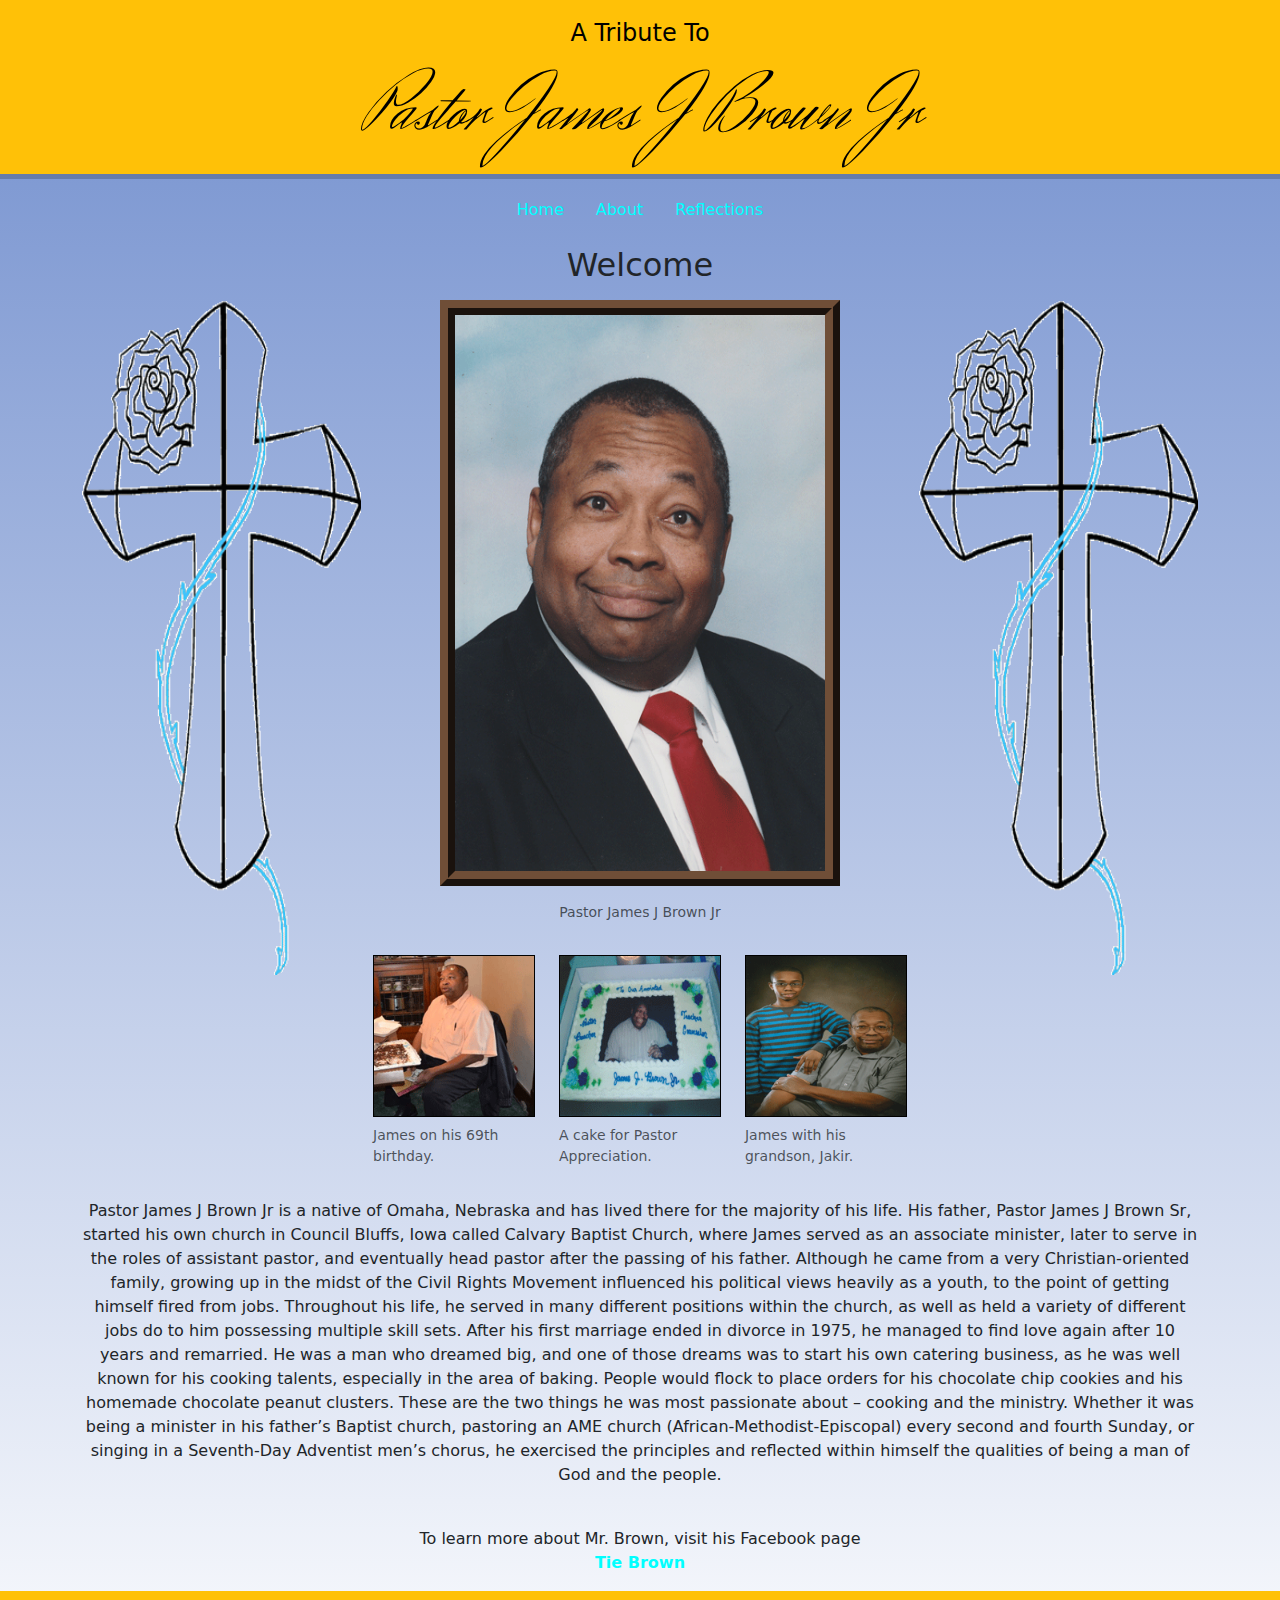
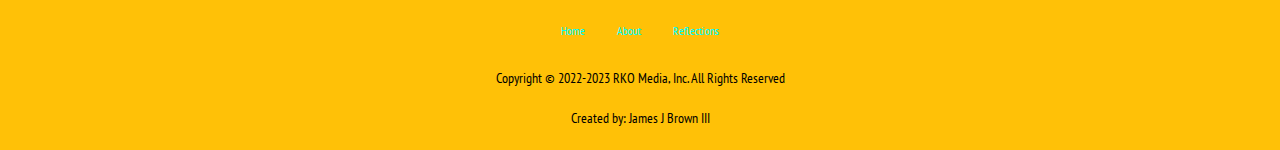
<file: index.html>
<!--James Brown / Module 7.3 Assignment-->
<!DOCTYPE html>
<html lang="en">
  <head>
    <title>Pastor James J Brown Jr - Home Page</title>
    <meta charset="utf-8">
	<meta name="viewport" content="width-device-width, initial-scale=1.0">
    <meta name="description" content="A website to honor the memory of Pastor James J Brown Jr">
    <meta name="keywords" content="web, development, tribute, ministry, cooking, biography, james j brown jr, omaha">
    <meta name="robots" content="nofollow">
    <meta name="pragma" content="no-cache">
    <link href="https://cdn.jsdelivr.net/npm/bootstrap@5.3.1/dist/css/bootstrap.min.css" rel="stylesheet">
    <script src="https://cdn.jsdelivr.net/npm/bootstrap@5.3.1/dist/js/bootstrap.bundle.min.js"></script>
	<!--<link rel="stylesheet" href="biosite.css" media="screen">-->
    <link rel="stylesheet" href="transfonter/stylesheet.css">

    <style>
        .column {
            float: left;
            width: 33.33%;
        }
        body {
	        background: linear-gradient(to bottom, #728FCE 0%,
				#FFFFFF 100%);
        }
        header {
            padding-bottom: 6px;
	        padding-top: 3px;
	        box-shadow: 0 5px 0px 0 rgba(7, 5, 5, 0.2);
        }
        footer {
            font-family:'PT Sans Narrow', Arial, sans-serif;
            padding: 5px;
        }
        a:link {
	        color: #00FFFF;
	        background-color: transparent;
	        text-decoration: none;
        }
        a:visited {
	        color: green;
	        background-color: transparent;
	        text-decoration: none;
        }
        a:hover {
	        color: black;
	        background-color: transparent;
	        text-decoration: underline;
        }
        a:active {
	        color: #EDDA74;
	        background-color: transparent;
	        text-decoration: underline;
        }
        h1 {
            font-family:'Herr Von Muellerhoff', Arial, sans-serif;
        }
    </style>
  </head>
    <body>
        <div id="wrapper">
            <header class="text-bg-warning">
                <h4 class="container mt-3 text-center">A Tribute To</h4>
                <h1 class="container mt-3 text-center display-1">Pastor James J Brown Jr</h1>
            </header>

            <nav class="container mt-3">
                <ul class="nav justify-content-center">
                    <li class="nav-item"><a class="nav-link" href="index.html">Home</a></li>
                    <li class="nav-item"><a class="nav-link" href="about.html">About</a></li>
                    <li class="nav-item"><a href="reflections.html" class="nav-link">Reflections</a></li>
                </ul>
            </nav>

            <h2 class="mt-3 text-center">Welcome</h2>

            <div class="container mt-3">
                <img src="images/clear_cross_250.gif" class="float-start img-fluid" style="width: 25%;" alt="picture of a clear cross with a rose on it">
            </div>
            <div class="container mt-3">
                <img src="images/clear_cross_250.gif" class="float-end img-fluid" style="width: 25%;" alt="picture of a clear cross with a rose on it">
            </div>

            <div class="container mt-3">
                <div class="row">
                    <figure class="figure">
                        <img class="figure-img img-fluid mx-auto d-block" src="images/pastor_brown_400.gif" style="width: 75%; border: 15px ridge #6f4e37;" alt="a portrait of james j brown junior">
                        <figcaption class="figure-caption mt-3 text-center">Pastor James J Brown Jr</figcaption>
                    </figure>
                </div>
            </div>

            <div class="container mt-3">
                <div class="row">
                    <div class="column">
                        <figure class="figure">
                            <img class="figure-img img-fluid" src="images/dad_200.gif" style="border: 1px solid black;" alt="picture of james j brown junior on his sixty ninth birthday">
                            <figcaption class="figure-caption">James on his 69th birthday.</figcaption>
                        </figure>
                    </div>
                    <div class="column">
                        <figure class="figure">
                            <img class="figure-img img-fluid" src="images/Pastor_Cake_200.gif" style="border: 1px solid black;" alt="picture of a cake made for pastor brown">
                            <figcaption class="figure-caption">A cake for Pastor Appreciation.</figcaption>
                        </figure>
                    </div>
                    <div class="column">
                        <figure class="figure">  
                            <img class="figure-img img-fluid" src="images/Grandpa_Grandson_200.gif" style="border: 1px solid black;" alt="picture of james j brown junior and his grandson">
                            <figcaption class="figure-caption">James with his grandson, Jakir.</figcaption>
                        </figure>
                    </div>
                </div>
            </div>
            
            <div class="container mt-3">
                <p class="mt-3 text-center">
                    Pastor James J Brown Jr is a native of Omaha, Nebraska and has lived there for the majority of his life. His father, 
                    Pastor James J Brown Sr, started his own church in Council Bluffs, Iowa called Calvary Baptist Church, where James 
                    served as an associate minister, later to serve in the roles of assistant pastor, and eventually head pastor after 
                    the passing of his father. Although he came from a very Christian-oriented family, growing up in the midst of the 
                    Civil Rights Movement influenced his political views heavily as a youth, to the point of getting himself fired from 
                    jobs. Throughout his life, he served in many different positions within the church, as well as held a variety of 
                    different jobs do to him possessing multiple skill sets. After his first marriage ended in divorce in 1975, he 
                    managed to find love again after 10 years and remarried. He was a man who dreamed big, and one of those dreams was
                    to start his own catering business, as he was well known for his cooking talents, especially in the area of baking. 
                    People would flock to place orders for his chocolate chip cookies and his homemade chocolate peanut clusters. 
                    These are the two things he was most passionate about – cooking and the ministry. Whether it was being a minister 
                    in his father’s Baptist church, pastoring an AME church (African-Methodist-Episcopal) every second and fourth 
                    Sunday, or singing in a Seventh-Day Adventist men’s chorus, he exercised the principles and reflected within himself 
                    the qualities of being a man of God and the people.<br><br>
                    <div class="mt-3 text-center">
                        To learn more about Mr. Brown, visit his Facebook page<br>
                        <a href="https://www.facebook.com/tie.brown.54" class="alert-link" target="blank">Tie Brown</a>
                    </div>
                </p>
            </div>
            <footer class="text-bg-warning">
                <nav class="container mt-3">
                    <ul class="nav justify-content-center">
                        <li class="nav-item small"><a class="nav-link" href="index.html"><small>Home</small></a></li>
                        <li class="nav-item small"><a class="nav-link" href="about.html"><small>About</small></a></li>
                        <li class="nav-item small"><a class="nav-link" href="reflections.html"><small>Reflections</small></a></li>
                    </ul>
                </nav>
                <p class="mt-3 text-center"><small>Copyright &copy; 2022-2023 RKO Media, Inc. All Rights Reserved</small></p>
                <p class="mt-3 text-center"><small>Created by: James J Brown III</small></p>
            </footer>
        </div>
    </body>
</html>
</file>
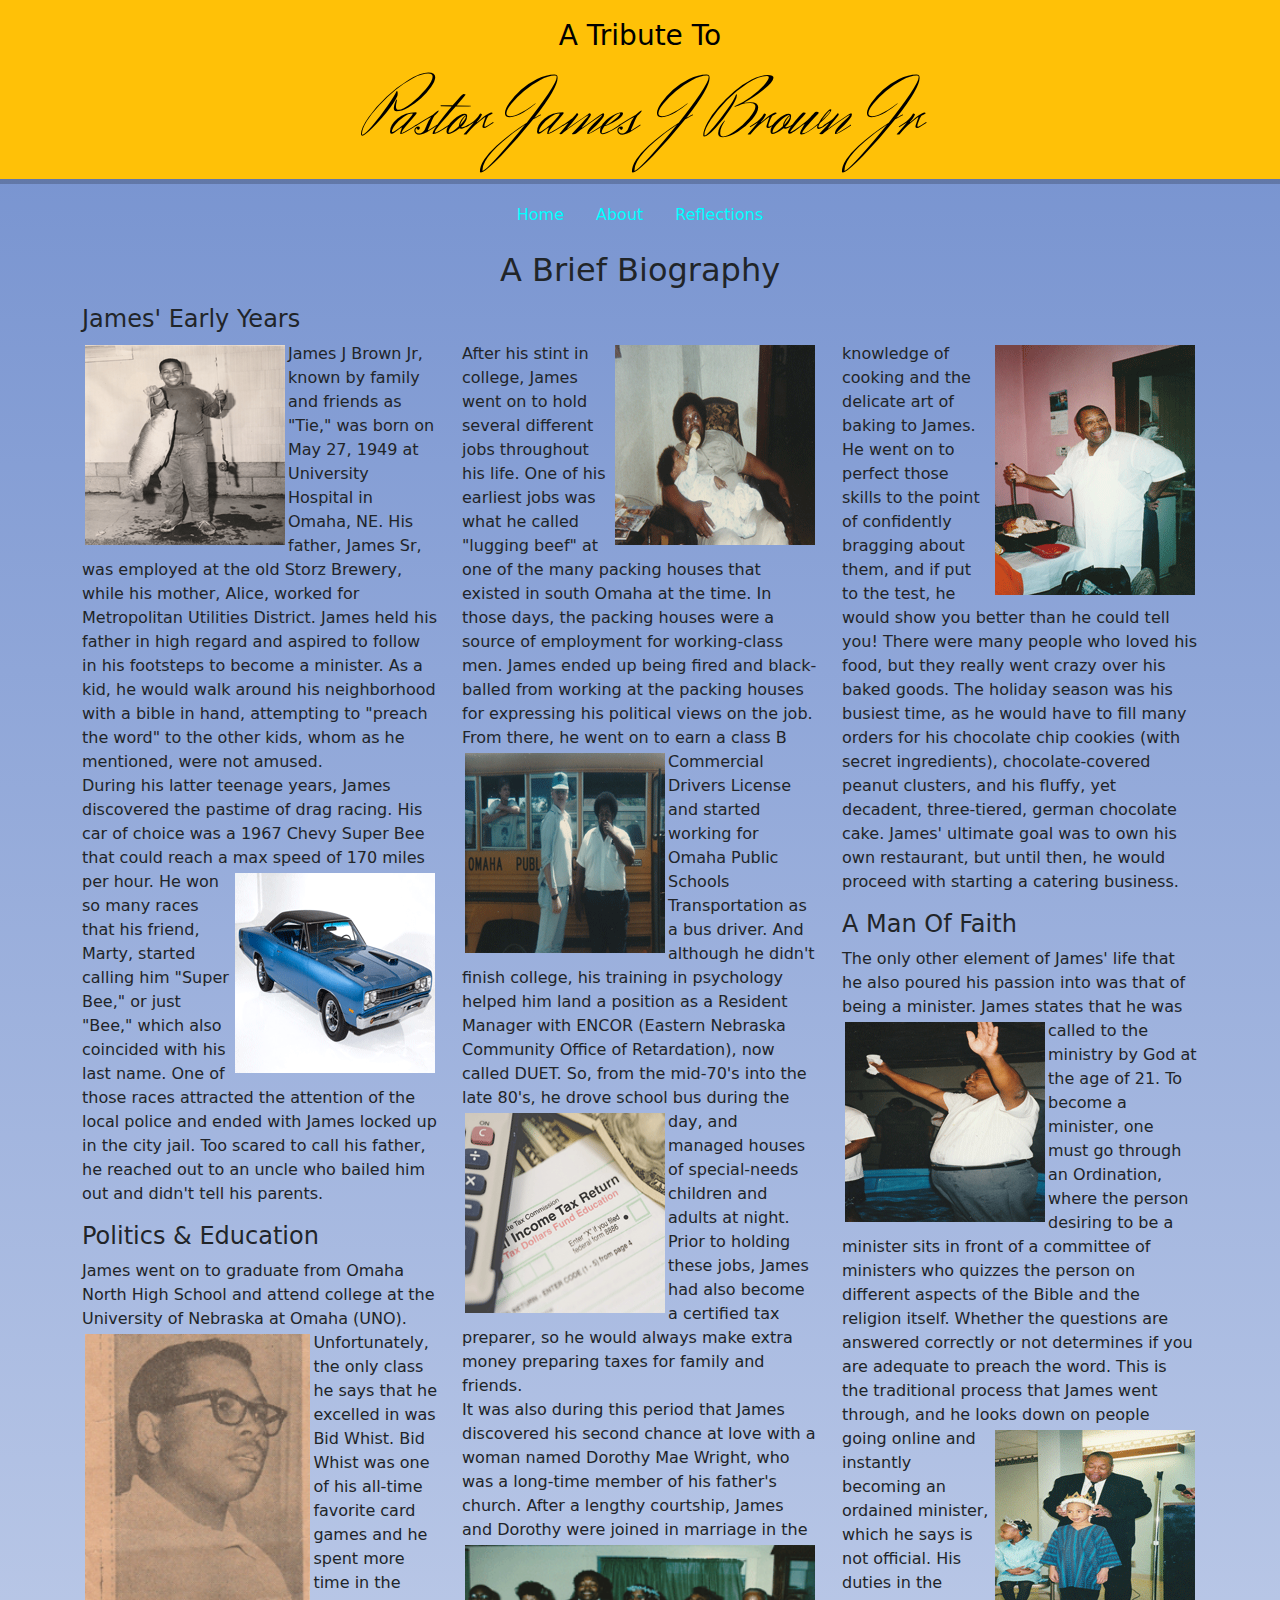
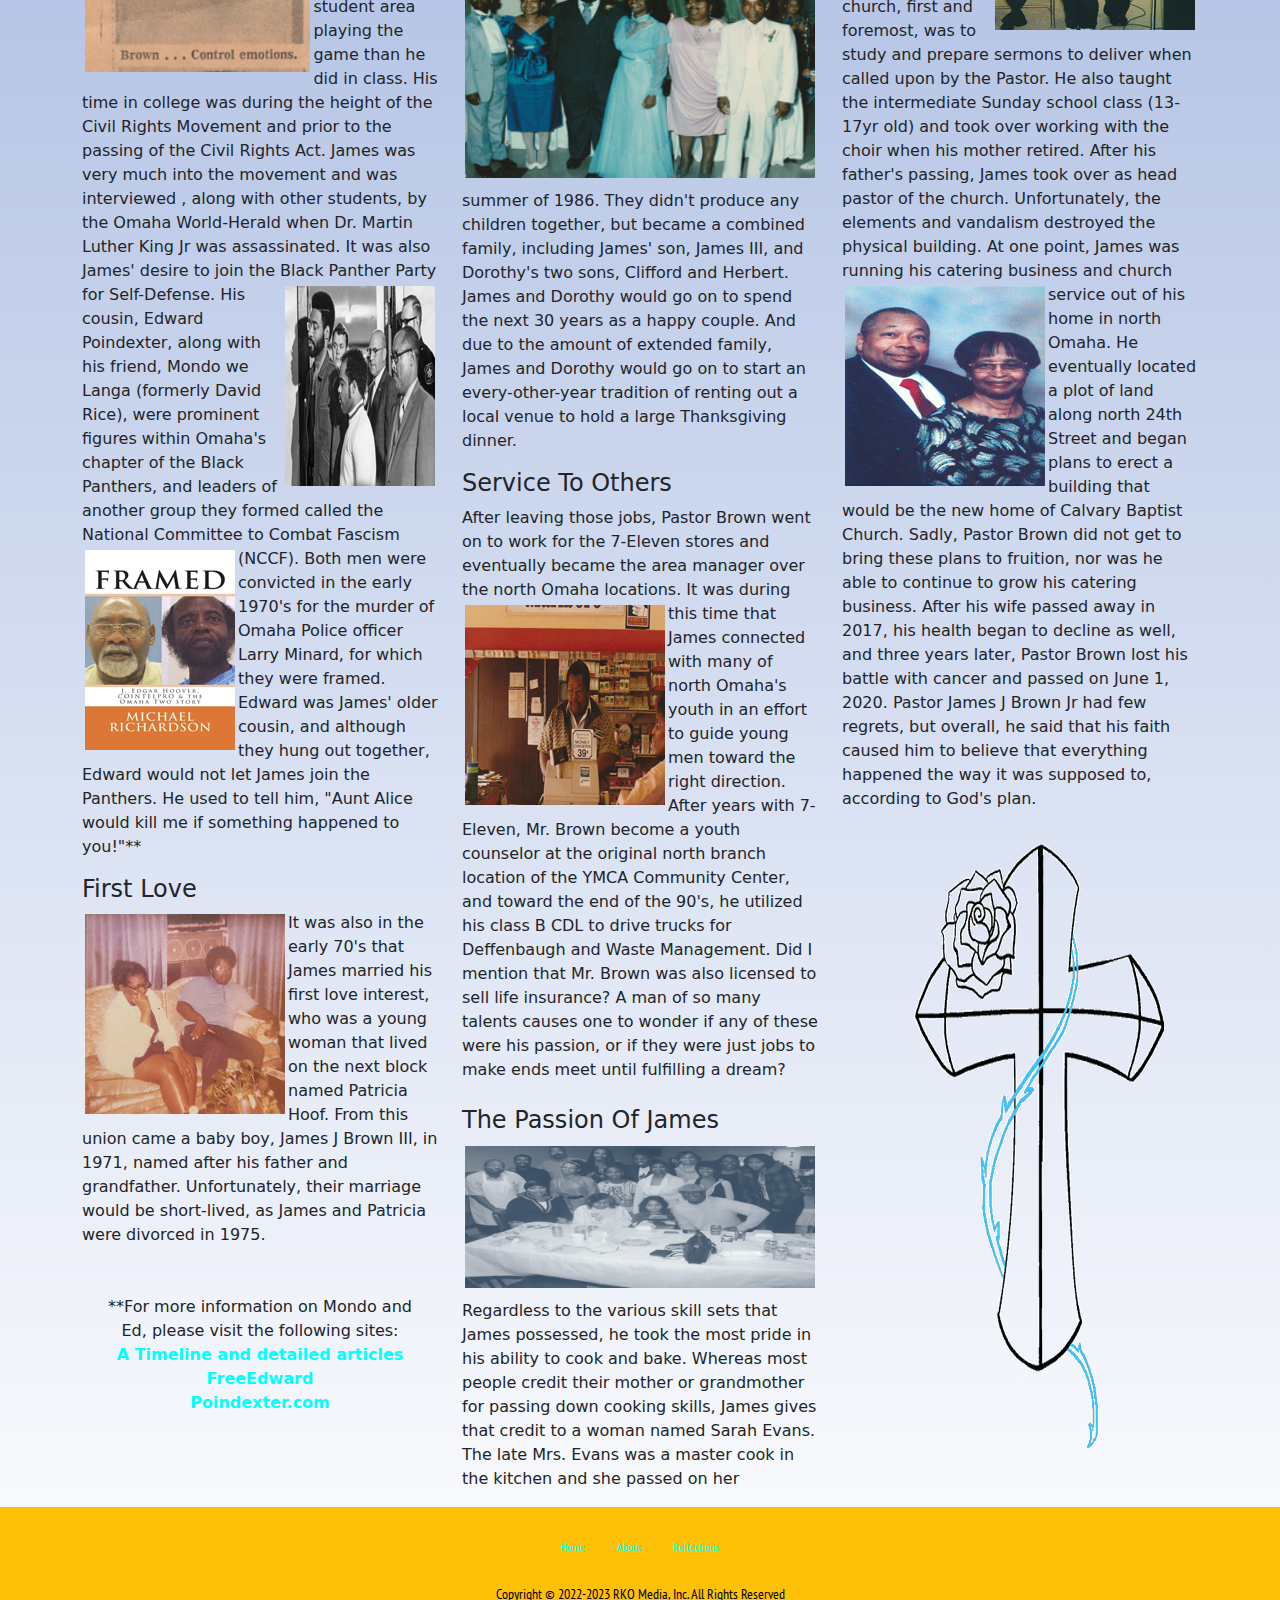
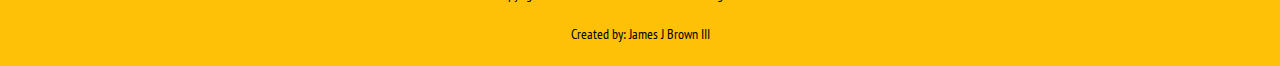
<file: about.html>
<!DOCTYPE html>
<html lang="en">
  <head>
    <title>Pastor James J Brown Jr - About Page</title>
    <meta charset="utf-8">
	<meta name="viewport" content="width-device-width, initial-scale=1.0">
    <meta name="description" content="A website to honor the memory of Pastor James J Brown Jr">
    <meta name="keywords" content="web, development, tribute, ministry, cooking, biography, james j brown jr, omaha">
    <meta name="robots" content="nofollow">
    <meta name="pragma" content="no-cache">
    <link href="https://cdn.jsdelivr.net/npm/bootstrap@5.3.1/dist/css/bootstrap.min.css" rel="stylesheet">
    <script src="https://cdn.jsdelivr.net/npm/bootstrap@5.3.1/dist/js/bootstrap.bundle.min.js"></script>
	<!--<link rel="stylesheet" href="biosite.css" media="screen">-->
    <link rel="stylesheet" href="transfonter/stylesheet.css">

    <style>
        .column {
            float: left;
            width: 33.33%;
        }
        body {
	        background: linear-gradient(to bottom, #728FCE 0%,
				#FFFFFF 100%);
        }
        header {
            padding-bottom: 6px;
	        padding-top: 3px;
	        box-shadow: 0 5px 0px 0 rgba(7, 5, 5, 0.2);
        }
        footer {
            font-family:'PT Sans Narrow', Arial, sans-serif;
            padding: 5px;
        }
        a:link {
	        color: #00FFFF;
	        background-color: transparent;
	        text-decoration: none;
        }
        a:visited {
	        color: green;
	        background-color: transparent;
	        text-decoration: none;
        }
        a:hover {
	        color: black;
	        background-color: transparent;
	        text-decoration: underline;
        }
        a:active {
	        color: #EDDA74;
	        background-color: transparent;
	        text-decoration: underline;
        }
        h1 {
            font-family:'Herr Von Muellerhoff', Arial, sans-serif;
        }
    </style>
  </head>
  <body>
    <div id="wrapper">
        <header class="text-bg-warning">
            <h3 class="container mt-3 text-center">A Tribute To</h3>
            <h1 class="container mt-3 text-center display-1">Pastor James J Brown Jr</h1>
        </header>

        <nav class="container mt-3">
            <ul class="nav justify-content-center">
                <li class="nav-item"><a class="nav-link" href="index.html">Home</a></li>
                <li class="nav-item"><a class="nav-link" href="about.html">About</a></li>
                <li class="nav-item"><a href="reflections.html" class="nav-link">Reflections</a></li>
            </ul>
        </nav>

        <h2 class="mt-3 text-center">A Brief Biography</h2>
        <div class="container mt-3">
            <h4>James' Early Years</h4>
            <div class="row">
                <div class="col-sm-4">
                    <p><img class="figure-img img-fluid" style="float: left; padding: 3px;" src="images/kid_james_200.gif" 
                    style="border: 1px solid black;" alt="picture of James J Brown Jr at 13 years old">
                        James J Brown Jr, known by family and friends as "Tie," was born on May 27, 1949 at University Hospital in Omaha, NE.  His father, James Sr, 
                        was employed at the old Storz Brewery, while his mother, Alice, worked for Metropolitan Utilities
                        District.  James held his father in high regard and aspired to follow in his footsteps to become a 
                        minister. As a kid, he would walk around his neighborhood with a bible in hand, attempting to "preach
                        the word" to the other kids, whom as he mentioned, were not amused.<br>  During his latter teenage years,
                        James discovered the pastime of drag racing.  His car of choice was a 1967 Chevy Super Bee that could 
                        reach a max speed of 170 miles per hour.<img class="figure-img img-fluid" style="float: right; padding: 3px;" src="images/chevy_super_bee_200.gif" alt="picture of 1967 Chevy Super Bee">  
                        He won so many races that his friend, Marty, started calling him "Super Bee," or just "Bee," which 
                        also coincided with his last name.  One of those races attracted the attention of the local police 
                        and ended with James locked up in the city jail.  Too scared to call his father, he reached out to an 
                        uncle who bailed him out and didn't tell his parents.<br>
                        <h4>Politics & Education</h4>
                        James went on to graduate from Omaha North High School and attend college at the University of Nebraska
                        <img id="figure-img img-fluid" src="images/young_jb_200.gif" style="float: left; width: 65%; padding: 3px;" alt="picture of young James in college">
                        at Omaha (UNO).  Unfortunately, the only class he says that he excelled in was Bid Whist.  Bid Whist was 
                        one of his all-time favorite card games and he spent more time in the student area playing the game than 
                        he did in class.  His time in college was during the height of the Civil Rights Movement and prior to the 
                        passing of the Civil Rights Act.  James was very much into the movement and was interviewed , along with 
                        other students, by the Omaha World-Herald when Dr. Martin Luther King Jr was assassinated.  It was also 
                        James' desire to join the Black Panther Party for Self-Defense.  
                        <img class="figure-img img-fluid" src="images/David_Rice_Ed_Poindexter_150.gif" style="float: right; padding: 3px;" alt="picture of Rice and Poindexter in court">
                        His cousin, Edward Poindexter, along with his friend, Mondo we Langa (formerly David Rice), were prominent 
                        figures within Omaha's chapter of the Black Panthers, and leaders of another group they formed called the 
                        National Committee to Combat Fascism (NCCF).  
                        <img class="figure-img img-fluid" src="images/framed_cover_150.gif" style="float: left; padding: 3px;" alt="picture of Framed book cover by michael richardson">
                        Both men were convicted in the early 1970's for the murder of Omaha Police officer Larry Minard, for 
                        which they were framed.  Edward was James' older cousin, and although they hung out together, Edward 
                        would not let James join the Panthers.  He used to tell him, "Aunt Alice would kill me if something 
                        happened to you!"**
                    </p>
                    <h4>First Love</h4>
                    <p><img class="figure-img img-fluid" src="images/mom_dad_200.gif" style="float: left; padding: 3px;" alt="picture of james and first wife patricia">
                        It was also in the early 70's that James married his first love interest, who was a young woman that lived 
                        on the next block named Patricia Hoof.  From this union came a baby boy, James J Brown III, in 1971, named 
                        after his father and grandfather.  Unfortunately, their marriage would be short-lived, as James and Patricia 
                        were divorced in 1975.
                    </p>
                    <p class="container mt-5 text-center">
                        **For more information on Mondo and Ed, please visit the following sites:<br>
                        <a href="https://cdn.knightlab.com/libs/timeline3/latest/embed/index.html?font=Default&height=1000&initial_zoom=2&lang=en&source=1mvEQEeExy5_yqQex1hf9q_Vb7NzGhvQzvur99szsFU4&timenav_height=0&width=100%25" 
                           class="alert-link" target="_blank">
                        A Timeline and detailed articles</a><br>
                        <a href="https://4urban.org/4-pillars/community-engagement" class="alert-link" target="_blank">FreeEdward<br>Poindexter.com</a>
                    </p>
                </div>
                <div class="col-sm-4">
                    <p><img class="figure-img img-fluid" src="images/Grandpa_200.gif" style="float: right; padding: 3px;" alt="picture of James J Brown junior holding a baby">
                        After his stint in college, James went on to hold several different jobs throughout his life.  One of his
                        earliest jobs was what he called "lugging beef" at one of the many packing houses that existed in south
                        Omaha at the time.  In those days, the packing houses were a source of employment for working-class men.  
                        James ended up being fired and black-balled from working at the packing houses for expressing his political 
                        views on the job.<br>  From there, he went on to earn a class
                        <img class="figure-img img-fluid" src="images/Bus-Driving_200.gif" style="float: left; padding: 3px;" alt="picture of James J Brown junior in front of school bus">
                        B Commercial Drivers License and started working for Omaha Public Schools Transportation as a bus driver.  
                        And although he didn't finish college, his training in psychology helped him land a position as a Resident 
                        Manager with ENCOR (Eastern Nebraska Community Office of Retardation), now called DUET.  So, from the mid-70's into the late 80's, he drove school bus during the
                        <img class="figure-img img-fluid" src="images/1040_form_200.gif" style="float: left; padding: 3px;" alt="picture of tax form ten forty"> day, and 
                        managed houses of special-needs children and adults at night.  Prior to holding these jobs, James 
                        had also become a certified tax preparer, so he would always make extra money preparing taxes for family and 
                        friends.<br>
                        It was also during this period that James discovered his second chance at love with a woman named Dorothy Mae
                        Wright, who was a long-time member of his father's church.  After a lengthy courtship, James and Dorothy were
                        <img class="figure-img img-fluid" src="images/wedding_300.gif" style="float: left; width: 100%; padding: 3px;" alt="james and dorothy's wedding">
                        joined in marriage in the summer of 1986.  They didn't produce any children together, but became a combined
                        family, including James' son, James III, and Dorothy's two sons, Clifford and Herbert.  James and Dorothy would
                        go on to spend the next 30 years as a happy couple.  And due to the amount of extended family, James and Dorothy
                        would go on to start an every-other-year tradition of renting out a local venue to hold a large Thanksgiving
                        dinner. 
                        <h4>Service To Others</h4> 
                        After leaving those jobs, Pastor Brown went on to work for the 7-Eleven stores and eventually became
                        the area manager over the north Omaha locations.<img class="figure-img img-fluid" src="images/JB_7Eleven_200.gif" style="float: left; padding: 3px;" alt="picture of James working at 7 eleven">  
                        It was during this time that James connected with many of north Omaha's youth in an effort to guide young 
                        men toward the right direction.  After years with 7-Eleven, Mr. Brown become a youth counselor at the 
                        original north branch location of the YMCA Community Center, and toward the end of the 90's, he utilized 
                        his class B CDL to drive trucks for Deffenbaugh and Waste Management.  Did I mention that Mr. Brown was 
                        also licensed to sell life insurance?  A man of so many talents causes one to wonder if any of these 
                        were his passion, or if they were just jobs to make ends meet until fulfilling a dream?<br><br>
                        <h4>The Passion Of James</h4>
                        <img class="figure-img img-fluid" src="images/chef_dad_430.gif" style="padding: 3px;"  alt="James J Brown junior catering an event"><br>
                        Regardless to the various skill sets that James possessed, he took the most pride in his ability to cook and bake.
                        Whereas most people credit their mother or grandmother for passing down cooking skills, James gives that credit to
                        a woman named Sarah Evans. The late Mrs. Evans was a master cook in the kitchen and she passed on her
                    </p>
                </div>
                <div class="col-sm-4">
                    <p>
                        <img class="figure-img img-fluid" src="images/cook_james_200.gif" style="float: right; padding: 3px;" alt="picture James J Brown junior carving a turkey"> 
                        knowledge of cooking and the delicate art of baking to James.  He went on to perfect those skills to the point of confidently 
                        bragging about them, and if put to the test, he would show you better than he could tell you!  There were many
                        people who loved his food, but they really went crazy over his baked goods.  The holiday season was his busiest time,
                        as he would have to fill many orders for his chocolate chip cookies (with secret ingredients), chocolate-covered 
                        peanut clusters, and his fluffy, yet decadent, three-tiered, german chocolate cake.  James' ultimate goal was to own
                        his own restaurant, but until then, he would proceed with starting a catering business. 
                        <h4>A Man Of Faith</h4> 
                        The only other element of James' life that he also poured his passion into was that of being a minister.  James states
                        <img class="figure-img img-fluid" src="images/baptize_200.gif" style="float: left; padding: 3px;" alt="picture of pastor brown conducting baptism"> 
                        that he was called to the ministry by God at the age of 21.  To become a minister, one must go through an Ordination, 
                        where the person desiring to be a minister sits in front of a committee of ministers who quizzes the person on different 
                        aspects of the Bible and the religion itself.  Whether the questions are answered correctly or not determines if you are 
                        adequate to preach the word. This is the traditional process that James went through, and he looks down on people
                        <img class="figure-img img-fluid" src="images/Rev-Brown_200.gif" style="float: right; padding: 3px;" alt="picture of pastor brown conducting service">
                        going online and instantly becoming an ordained minister, which he says is not official.  His duties in the church, 
                        first and foremost, was to study and prepare sermons to deliver when called upon by the Pastor.  He also taught the 
                        intermediate Sunday school class (13-17yr old) and took over working with the choir when his mother retired.  After
                        his father's passing, James took over as head pastor of the church.  Unfortunately, the elements and vandalism 
                        destroyed the physical building.  At one point, James was running his catering business and church service out of
                        <img class="figure-img img-fluid" src="images/husband_wife_200.gif" style="float: left; padding: 3px;" alt="picture of James and his wife Dorothy">
                        his home in north Omaha.  He eventually located a plot of land along north 24th Street and began plans to erect a 
                        building that would be the new home of Calvary Baptist Church.  Sadly, Pastor Brown did not get to bring these 
                        plans to fruition, nor was he able to continue to grow his catering business.  After his wife passed away in 2017,
                        his health began to decline as well, and three years later, Pastor Brown lost his battle with cancer and passed
                        on June 1, 2020.  Pastor James J Brown Jr had few regrets, but overall, he said that his faith caused him to 
                        believe that everything happened the way it was supposed to, according to God's plan.
                    </p>
                    <figure class="figure">
                        <img class="figure-img img-fluid mt-3 ms-5 ps-4" src="images/clear_cross_250.gif" alt="picture of james' parents">
                    </figure>
                </div>
            </div>
        </div>
        <footer class="text-bg-warning">
            <nav class="container mt-3">
                <ul class="nav justify-content-center">
                    <li class="nav-item small"><a class="nav-link" href="index.html"><small>Home</small></a></li>
                    <li class="nav-item small"><a class="nav-link" href="about.html"><small>About</small></a></li>
                    <li class="nav-item small"><a class="nav-link" href="reflections.html"><small>Reflections</small></a></li>
                </ul>
            </nav>
            <p class="mt-3 text-center"><small>Copyright &copy; 2022-2023 RKO Media, Inc. All Rights Reserved</small></p>
            <p class="mt-3 text-center"><small>Created by: James J Brown III</small></p>
        </footer>
    </div>
  </body>
</html>
</file>
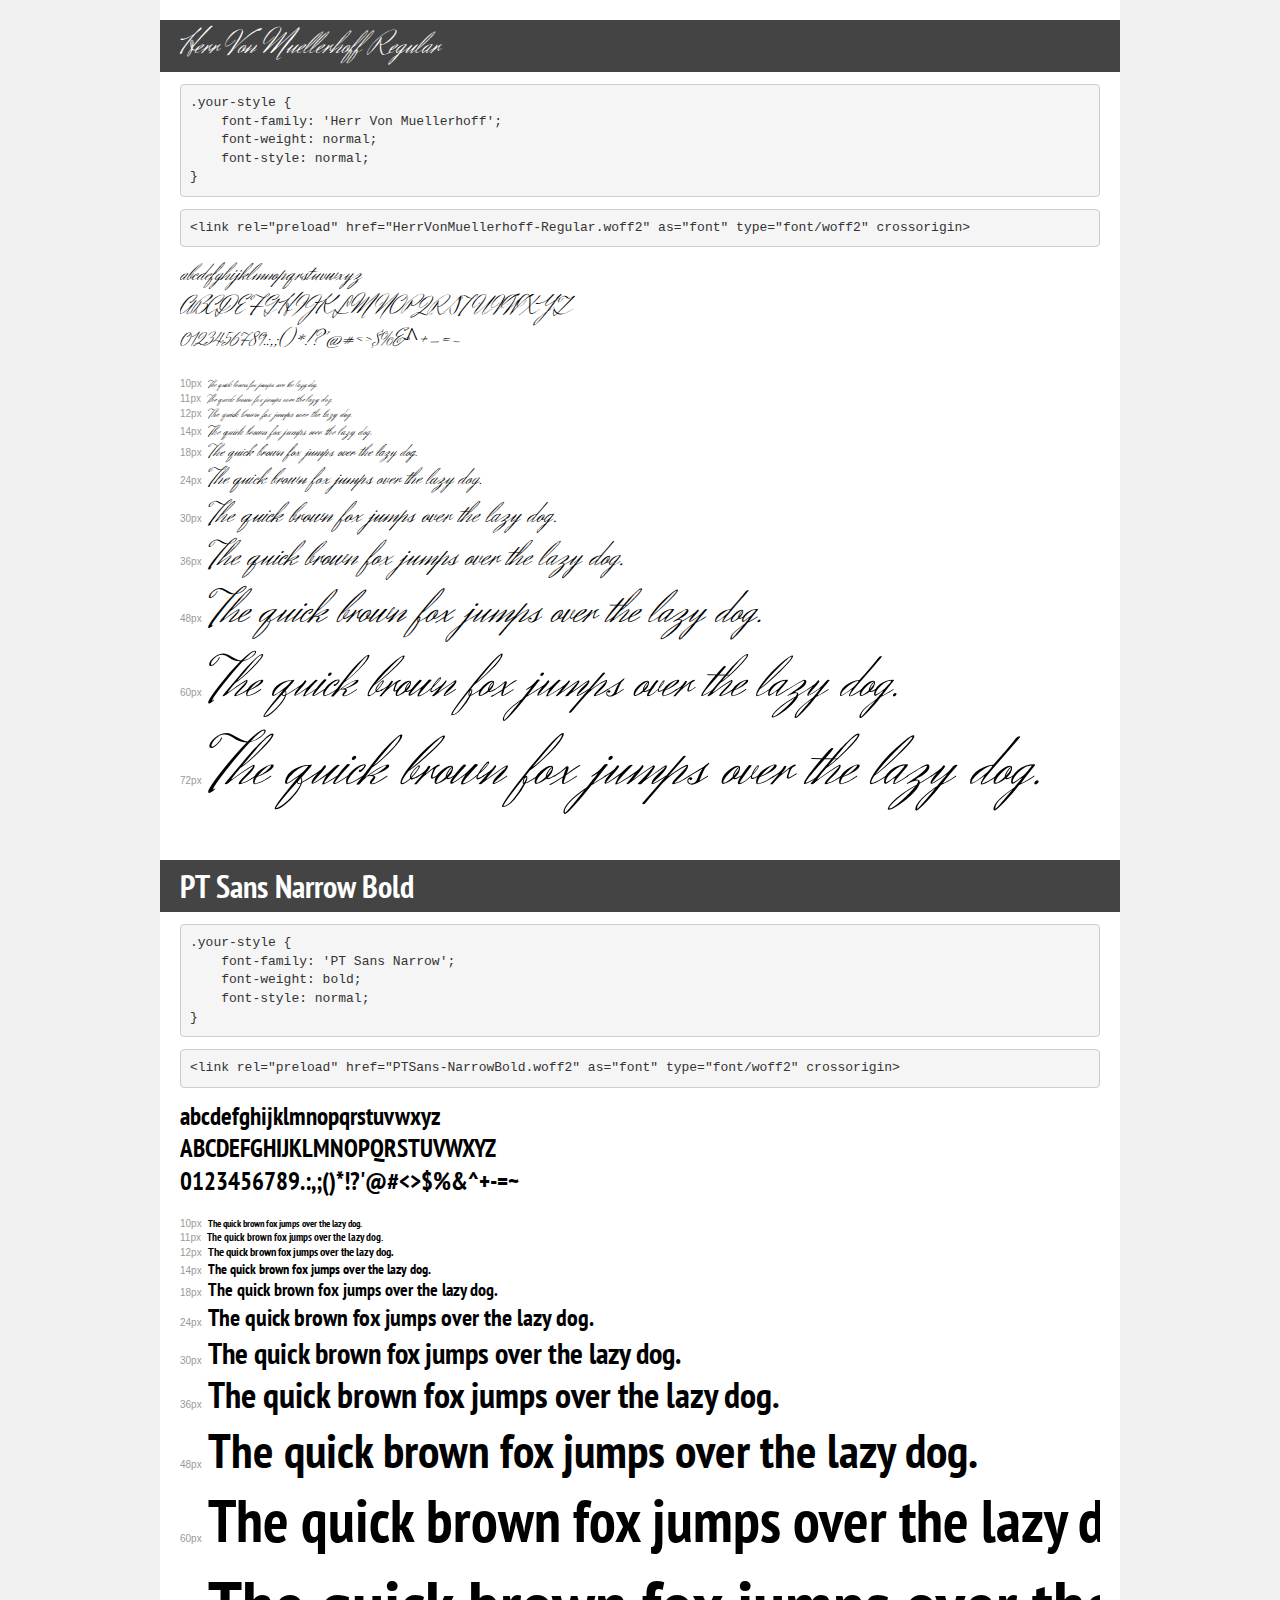
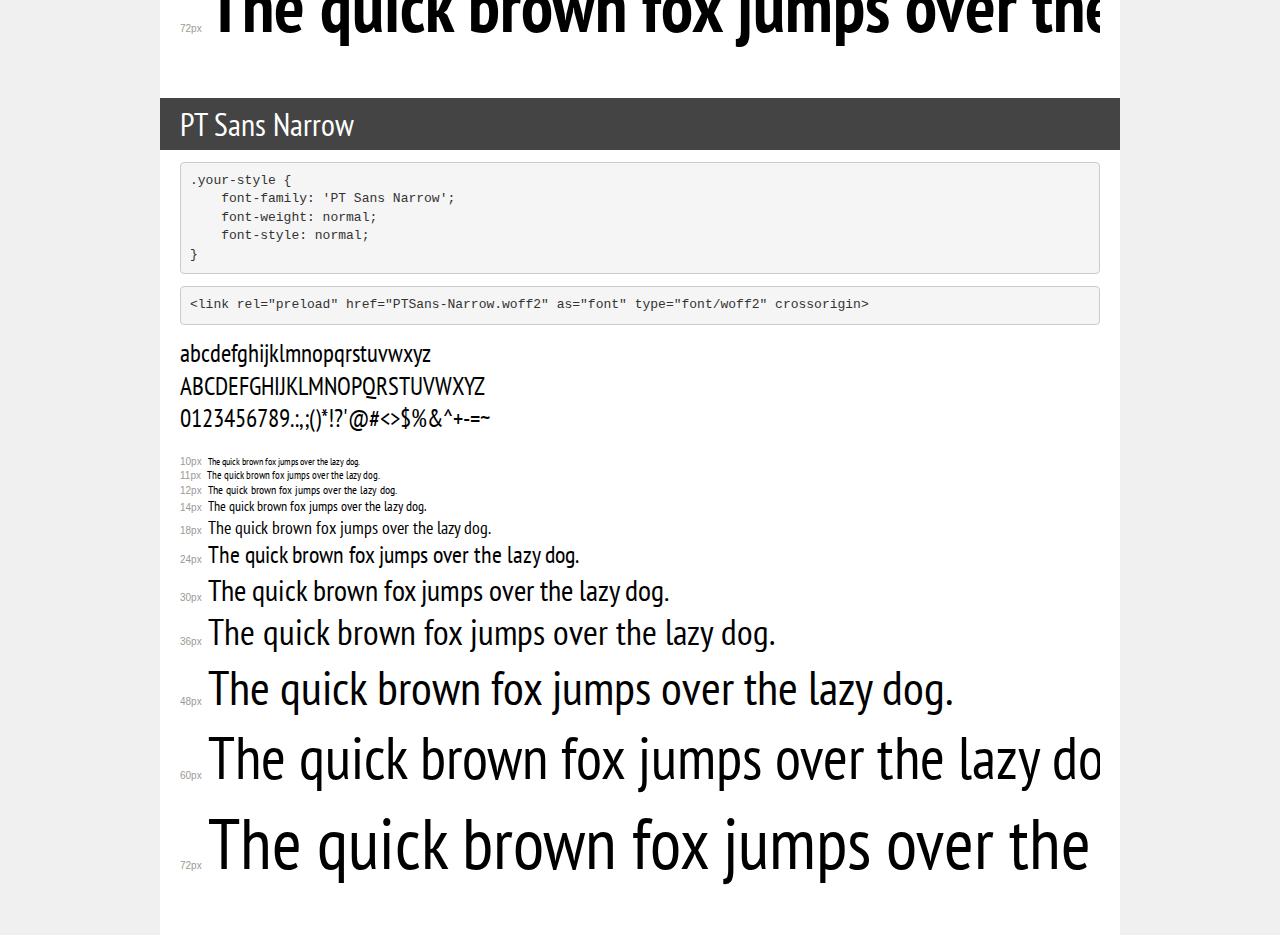
<file: transfonter/demo.html>
<!DOCTYPE html>
<html lang="en">
<head>
    <meta charset="utf-8">
    <meta http-equiv="X-UA-Compatible" content="IE=edge">
    <meta name="viewport" content="width=device-width, initial-scale=1">
    <meta name="robots" content="noindex, noarchive">
    <meta name="format-detection" content="telephone=no">
    <title>Transfonter demo</title>
    <link href="stylesheet.css" rel="stylesheet">
    <style>
        /*
        http://meyerweb.com/eric/tools/css/reset/
        v2.0 | 20110126
        License: none (public domain)
        */
        html, body, div, span, applet, object, iframe,
        h1, h2, h3, h4, h5, h6, p, blockquote, pre,
        a, abbr, acronym, address, big, cite, code,
        del, dfn, em, img, ins, kbd, q, s, samp,
        small, strike, strong, sub, sup, tt, var,
        b, u, i, center,
        dl, dt, dd, ol, ul, li,
        fieldset, form, label, legend,
        table, caption, tbody, tfoot, thead, tr, th, td,
        article, aside, canvas, details, embed,
        figure, figcaption, footer, header, hgroup,
        menu, nav, output, ruby, section, summary,
        time, mark, audio, video {
            margin: 0;
            padding: 0;
            border: 0;
            font-size: 100%;
            font: inherit;
            vertical-align: baseline;
        }
        /* HTML5 display-role reset for older browsers */
        article, aside, details, figcaption, figure,
        footer, header, hgroup, menu, nav, section {
            display: block;
        }
        body {
            line-height: 1;
        }
        ol, ul {
            list-style: none;
        }
        blockquote, q {
            quotes: none;
        }
        blockquote:before, blockquote:after,
        q:before, q:after {
            content: '';
            content: none;
        }
        table {
            border-collapse: collapse;
            border-spacing: 0;
        }
        /* demo styles */
        body {
            background: #f0f0f0;
            color: #000;
        }
        .page {
            background: #fff;
            width: 920px;
            margin: 0 auto;
            padding: 20px 20px 0 20px;
            overflow: hidden;
        }
        .font-container {
            overflow-x: auto;
            overflow-y: hidden;
            margin-bottom: 40px;
            line-height: 1.3;
            white-space: nowrap;
            padding-bottom: 5px;
        }
        h1 {
            position: relative;
            background: #444;
            font-size: 32px;
            color: #fff;
            padding: 10px 20px;
            margin: 0 -20px 12px -20px;
        }
        .letters {
            font-size: 25px;
            margin-bottom: 20px;
        }
        .s10:before {
            content: '10px';
        }
        .s11:before {
            content: '11px';
        }
        .s12:before {
            content: '12px';
        }
        .s14:before {
            content: '14px';
        }
        .s18:before {
            content: '18px';
        }
        .s24:before {
            content: '24px';
        }
        .s30:before {
            content: '30px';
        }
        .s36:before {
            content: '36px';
        }
        .s48:before {
            content: '48px';
        }
        .s60:before {
            content: '60px';
        }
        .s72:before {
            content: '72px';
        }
        .s10:before, .s11:before, .s12:before, .s14:before,
        .s18:before, .s24:before, .s30:before, .s36:before,
        .s48:before, .s60:before, .s72:before {
            font-family: Arial, sans-serif;
            font-size: 10px;
            font-weight: normal;
            font-style: normal;
            color: #999;
            padding-right: 6px;
        }
        pre {
            display: block;
            padding: 9px;
            margin: 0 0 12px;
            font-family: Monaco, Menlo, Consolas, "Courier New", monospace;
            font-size: 13px;
            line-height: 1.428571429;
            color: #333;
            font-weight: normal;
            font-style: normal;
            background-color: #f5f5f5;
            border: 1px solid #ccc;
            overflow-x: auto;
            border-radius: 4px;
        }
        /* responsive */
        @media (max-width: 959px) {
            .page {
                width: auto;
                margin: 0;
            }
        }
    </style>
</head>
<body>
<div class="page">
    <div class="demo">
        <h1 style="font-family: 'Herr Von Muellerhoff'; font-weight: normal; font-style: normal;">Herr Von Muellerhoff Regular</h1>
        <pre title="Usage">.your-style {
    font-family: 'Herr Von Muellerhoff';
    font-weight: normal;
    font-style: normal;
}</pre>
        <pre title="Preload (optional)">
&lt;link rel=&quot;preload&quot; href=&quot;HerrVonMuellerhoff-Regular.woff2&quot; as=&quot;font&quot; type=&quot;font/woff2&quot; crossorigin&gt;</pre>
        <div class="font-container" style="font-family: 'Herr Von Muellerhoff'; font-weight: normal; font-style: normal;">
            <p class="letters">
                abcdefghijklmnopqrstuvwxyz<br>
ABCDEFGHIJKLMNOPQRSTUVWXYZ<br>
                0123456789.:,;()*!?'@#&lt;&gt;$%&^+-=~
            </p>
            <p class="s10" style="font-size: 10px;">The quick brown fox jumps over the lazy dog.</p>
            <p class="s11" style="font-size: 11px;">The quick brown fox jumps over the lazy dog.</p>
            <p class="s12" style="font-size: 12px;">The quick brown fox jumps over the lazy dog.</p>
            <p class="s14" style="font-size: 14px;">The quick brown fox jumps over the lazy dog.</p>
            <p class="s18" style="font-size: 18px;">The quick brown fox jumps over the lazy dog.</p>
            <p class="s24" style="font-size: 24px;">The quick brown fox jumps over the lazy dog.</p>
            <p class="s30" style="font-size: 30px;">The quick brown fox jumps over the lazy dog.</p>
            <p class="s36" style="font-size: 36px;">The quick brown fox jumps over the lazy dog.</p>
            <p class="s48" style="font-size: 48px;">The quick brown fox jumps over the lazy dog.</p>
            <p class="s60" style="font-size: 60px;">The quick brown fox jumps over the lazy dog.</p>
            <p class="s72" style="font-size: 72px;">The quick brown fox jumps over the lazy dog.</p>
        </div>
    </div>

    <div class="demo">
        <h1 style="font-family: 'PT Sans Narrow'; font-weight: bold; font-style: normal;">PT Sans Narrow Bold</h1>
        <pre title="Usage">.your-style {
    font-family: 'PT Sans Narrow';
    font-weight: bold;
    font-style: normal;
}</pre>
        <pre title="Preload (optional)">
&lt;link rel=&quot;preload&quot; href=&quot;PTSans-NarrowBold.woff2&quot; as=&quot;font&quot; type=&quot;font/woff2&quot; crossorigin&gt;</pre>
        <div class="font-container" style="font-family: 'PT Sans Narrow'; font-weight: bold; font-style: normal;">
            <p class="letters">
                abcdefghijklmnopqrstuvwxyz<br>
ABCDEFGHIJKLMNOPQRSTUVWXYZ<br>
                0123456789.:,;()*!?'@#&lt;&gt;$%&^+-=~
            </p>
            <p class="s10" style="font-size: 10px;">The quick brown fox jumps over the lazy dog.</p>
            <p class="s11" style="font-size: 11px;">The quick brown fox jumps over the lazy dog.</p>
            <p class="s12" style="font-size: 12px;">The quick brown fox jumps over the lazy dog.</p>
            <p class="s14" style="font-size: 14px;">The quick brown fox jumps over the lazy dog.</p>
            <p class="s18" style="font-size: 18px;">The quick brown fox jumps over the lazy dog.</p>
            <p class="s24" style="font-size: 24px;">The quick brown fox jumps over the lazy dog.</p>
            <p class="s30" style="font-size: 30px;">The quick brown fox jumps over the lazy dog.</p>
            <p class="s36" style="font-size: 36px;">The quick brown fox jumps over the lazy dog.</p>
            <p class="s48" style="font-size: 48px;">The quick brown fox jumps over the lazy dog.</p>
            <p class="s60" style="font-size: 60px;">The quick brown fox jumps over the lazy dog.</p>
            <p class="s72" style="font-size: 72px;">The quick brown fox jumps over the lazy dog.</p>
        </div>
    </div>

    <div class="demo">
        <h1 style="font-family: 'PT Sans Narrow'; font-weight: normal; font-style: normal;">PT Sans Narrow</h1>
        <pre title="Usage">.your-style {
    font-family: 'PT Sans Narrow';
    font-weight: normal;
    font-style: normal;
}</pre>
        <pre title="Preload (optional)">
&lt;link rel=&quot;preload&quot; href=&quot;PTSans-Narrow.woff2&quot; as=&quot;font&quot; type=&quot;font/woff2&quot; crossorigin&gt;</pre>
        <div class="font-container" style="font-family: 'PT Sans Narrow'; font-weight: normal; font-style: normal;">
            <p class="letters">
                abcdefghijklmnopqrstuvwxyz<br>
ABCDEFGHIJKLMNOPQRSTUVWXYZ<br>
                0123456789.:,;()*!?'@#&lt;&gt;$%&^+-=~
            </p>
            <p class="s10" style="font-size: 10px;">The quick brown fox jumps over the lazy dog.</p>
            <p class="s11" style="font-size: 11px;">The quick brown fox jumps over the lazy dog.</p>
            <p class="s12" style="font-size: 12px;">The quick brown fox jumps over the lazy dog.</p>
            <p class="s14" style="font-size: 14px;">The quick brown fox jumps over the lazy dog.</p>
            <p class="s18" style="font-size: 18px;">The quick brown fox jumps over the lazy dog.</p>
            <p class="s24" style="font-size: 24px;">The quick brown fox jumps over the lazy dog.</p>
            <p class="s30" style="font-size: 30px;">The quick brown fox jumps over the lazy dog.</p>
            <p class="s36" style="font-size: 36px;">The quick brown fox jumps over the lazy dog.</p>
            <p class="s48" style="font-size: 48px;">The quick brown fox jumps over the lazy dog.</p>
            <p class="s60" style="font-size: 60px;">The quick brown fox jumps over the lazy dog.</p>
            <p class="s72" style="font-size: 72px;">The quick brown fox jumps over the lazy dog.</p>
        </div>
    </div>

</div>
</body>
</html>
</file>
<file: biosite.css>
/*for large screens*/
/*default settings body*/
body {
	background: linear-gradient(to bottom, #728FCE 0%,
				#FFFFFF 100%);
	font-family:'PT Sans Narrow', Arial, sans-serif ;
}
/*default div for responsiveness
#wrapper {
    margin-right: 40px;
	margin-left: 40px;
	/*margin: auto;
	height: auto;
	position: relative;
	background-color: #728FCE;
	box-shadow: 5px 5px 5px #666666;
}*/
/*default header*/
header {
	/*line-height: 0.3;
	background-color: #EDDA74;*/
	padding-bottom: 6px;
	padding-top: 3px;
	box-shadow: 0 5px 0px 0 rgba(7, 5, 5, 0.2);
}
/*default heading 1*/
h1 {
	/*width: 480px;
	text-align: center;*/
	font-family:'Herr Von Muellerhoff', Arial, sans-serif;
	/*font-size: 48pt;
	font-weight: 400;
	margin-left: 30%;*/
}
/*default heading 2*/
h2 {
	/*width: 320px;
	text-align: center;*/
	font-family:'PT Sans Narrow', Arial, sans-serif ;
	font-size: 32pt;
	font-weight: bold;
	/*margin-left: 38%;*/
}
/*default heading 3*/
h3 {
	/*width: 110px;
    text-align: center;*/
	font-family:'PT Sans Narrow', Arial, sans-serif ;
	font-weight: bold;
	/*margin-left: 45.5%;*/
}
/*default navigation*/
/*nav {
	margin-left: 41%;
	text-align: center;
	color: #00FFFF;
	width: 240px;
	height: 50px;
}
nav ul { 
	list-style-type: none;
	margin: 2em;
	padding: 0;
}
nav ul li {
	font-family:'PT Sans Narrow', Arial, sans-serif ;
	font-size: 12pt;
	display: inline;
	margin: .5em;
}*/

a:link {
	color: #00FFFF;
	background-color: transparent;
	text-decoration: none;
}
a:visited {
	color: green;
	background-color: transparent;
	text-decoration: none;
}
a:hover {
	color: black;
	background-color: transparent;
	text-decoration: underline;
}
a:active {
	color: #EDDA74;
	background-color: transparent;
	text-decoration: underline;
}

/*specific to index (home) page*/
/*#cross1 {
	float: left;
	margin-left: 20px;
}
#cross2 {
	float: right;
	margin-right: 20px;
}
#portrait {
	margin-left: 34%;
}
#dad_home {
    border: 15px ridge #6f4e37;
}
#smallpics {
    margin-left: 25%;
}
#small_pic1, #small_pic2, #small_pic3 {
    float: left;
    margin: 10px;
}
#dad69 {
	border: 1px solid black;
	box-shadow: 5px 5px 5px #666666;
}
#pastor_cake {
	border: 1px solid black;
	box-shadow: 5px 5px 5px #666666;
}
#dad_jakir {
	border: 1px solid black;
	box-shadow: 5px 5px 5px #666666;
}
#pic_cap2, #pic_cap3, #pic_cap4 {
    font-style: italic;
    text-align: center;
}
#home_intro {
    margin-left: 37px;
    margin-right: 37px;
	margin-top: 23%;
	text-align: center;
	line-height: 1.6;
	border: 1px solid black;
	font-family:'PT Sans Narrow', Arial, sans-serif ;
}
#link {
	text-align: center;
	margin-left: 60%;
	width: 300px;
}
#link a:hover {
	background-color: #EDDA74;
}
/*default footer*/
footer {
	font-family:'PT Sans Narrow', Arial, sans-serif;
	/*font-size: 0.70em;
	text-align: center;
	font-style: italic;
	padding: 5px;
	margin-left: 0;
	background-color: #EDDA74;*/
}
/*footer nav ul li {
	padding: 10px;
	font-size: 0.90em;
}
footer nav ul li a:link {
	color: #00FFFF;
	background-color: transparent;
	text-decoration: none;
}
footer nav ul li a:visited {
	color: green;
	background-color: transparent;
	text-decoration: none;
}
footer nav ul li a:hover {
	color: #EDDA74;
	background-color: green;
	text-decoration: underline;
}

/*About page
#all_columns {
    margin-bottom: 133%;
    margin-left: 1%;
}
#column1, #column2, #column3 {
	width: 420px;
	float: left;
	font-family:'PT Sans Narrow', Arial, sans-serif ;
	line-height: 1.3;
    padding: 2px;
    margin: 5px;
}
.column1 h4 {
	line-height: .1;
}
.column2 h4 {
	line-height: .1;
}
.column3 h4 {
	line-height: .1;
}
#james_fishing {
	margin: 2px;
	border: 1px solid black;
	float: left;
}
#superbee {
	margin: 2px;
	border: 1px solid black;
	float: right;
}
#youngbrown {
	margin: 2px;
	border: 1px solid black;
	float: left;
}
#mondoed {
	margin: 2px;
	border: 1px solid black;
	float: right;
}
#framed {
	margin: 2px;
	border: 1px solid black;
	float: left;
}
.bpp_links {
	text-align: center;
	font-size: 9pt;
    font-style: italic;
}
.bpp_links a:hover {
	background-color: #EDDA74;
}
#momdad {
	border: 1px solid black;
	float: right;
}
#busdrive {
	margin: 2px;
	float: left;
	border: 1px solid black;
}
#taxform {
	margin: 2px;
	float: left;
	border: 1px solid black;
}
#dad_baby {
	margin: 2px;
	border: 1px solid black;
	float: right;
}
#storepic {
	margin: 2px;
	border: 1px solid black;
	float: right;
}
#marriage {
	border: 1px solid black;
	float: right;
}
#chef_james {
	border: 1px solid black;
    width: 419px;
}
#dad_carve {
	margin: 2px;
	border: 1px solid black;
	float: right;
}
#baptism {
	margin: 2px;
	border: 1px solid black;
	float: right;
}
#church_service {
	margin: 2px;
	border: 1px solid black;
	float: left;
}
#daddorothy {
	margin: 2px;
	border: 1px solid black;
	float: right;
}

Hobbies page
#hobby_columns {
    margin-bottom: 60%;
    margin-left: 1%;
}
#hobby1, #hobby2, #hobby3 {
	width: 430px;
	float: left;
	font-family:'PT Sans Narrow', Arial, sans-serif ;
	line-height: 1.3;
	text-align: center;
    margin: 3px;
}
#kimball {
    width: 380px;
    margin-left: -4%;
	border: 1px solid black;
}
#cartech {
    width: 380px;
    margin-left: -4%;
	border: 1px solid black;
}
#catering {
    width: 380px;
    margin-left: -4%;
	border: 1px solid black;
}
.piano_link a:hover {
	background-color: #EDDA74;
}
.auto_link a:hover {
	background-color: #EDDA74;
}
.food_link a:hover {
	background-color: #EDDA74;
}

@media only screen and (min-width: 1201px) and (max-width: 1376px) {
	h1 {
		margin-left: 40%;
	}
	h2 {
		margin-left: 37%;
	}
	nav {
		margin-left: 40%;
	}
	#portrait {
		margin-left: 32%;
	}
	#smallpics {
		margin-left: 23%;
	}
	#home_intro {
		margin-top: 30%;
	}

	About page
	#all_columns {
		margin-bottom: 180%;
	}
	#column1, #column2, #column3 {
		width: 350px;
	}
	#james_fishing {
		width: 175px;
	}
	#superbee {
		width: 175px;
	}
	#youngbrown {
		width: 175px;
	}
	#mondoed {
		width: 175px;
	}
	#framed {
		width: 175px;
	}
	#momdad {
		width: 175px;
	}
	#busdrive {
		width: 175px;
	}
	#taxform {
		width: 175px;
	}
	#dad_baby {
		width: 175px;
	}
	#storepic {
		width: 175px;
	}
	#marriage {
		width: 240px;
		float: right;
	}
	#chef_james {
		width: 345px;
	}
	#dad_carve {
		width: 175px;
	}
	#baptism {
		width: 175px;
	}
	#church_service {
		width: 175px;
	}
	#daddorothy {
		width: 175px;
	}

	Hobbies page
	#hobby_columns {
		margin-bottom: 65%;
	}
	#hobby1, #hobby2, #hobby3 {
		width: 360px;
	}
	#kimball {
		width: 320px;
		margin-left: -8%;
		border: 1px solid black;
	}
	#cartech {
		width: 320px;
		margin-left: -8%;
		border: 1px solid black;
	}
	#catering {
		width: 320px;
		margin-left: -8%;
		border: 1px solid black;
	}
}

@media only screen and (min-width: 1025px) and (max-width: 1200px) {
	h1 {
		margin-left: 27%;
	}
	h2 {
		margin-left: 35%;
	}
	nav {
		margin-left: 39%;
	}

	/*Home(index) page
	#cross1, #cross2 {
		width: 180px;
		height: 515px;
	}
	#portrait {
		margin-left: 33%;
	}
	#dad_home {
		width: 330px;
	}
	#smallpics {
		margin-left: 18%;
	}
	#pic_cap1, #pic_cap2, #pic_cap3, #pic_cap4 {
        font-size: 10pt;
        font-style: italic;
    }
	#home_intro {
		margin-top: 30%;
	}

	/*About page
	#all_columns {
		margin-bottom: 240%;
	}
	#column1, #column2, #column3 {
		width: 295px;
	}
	#james_fishing {
		width: 165px;
	}
	#superbee {
		width: 165px;
	}
	#youngbrown {
		width: 165px;
	}
	#mondoed {
		width: 165px;
	}
	#framed {
		width: 165px;
	}
	#momdad {
		width: 165px;
	}
	#busdrive {
		width: 165px;
	}
	#taxform {
		width: 165px;
	}
	#dad_baby {
		width: 165px;
	}
	#storepic {
		width: 165px;
	}
	#marriage {
		width: 230px;
		float: right;
	}
	#chef_james {
		width: 293px;
	}
	#dad_carve {
		width: 165px;
	}
	#baptism {
		width: 165px;
	}
	#church_service {
		width: 165px;
	}
	#daddorothy {
		width: 165px;
	}

	/*Hobbies page
	#hobby_columns {
		margin-bottom: 80%;
	}
	#hobby1, #hobby2, #hobby3 {
		width: 300px;
	}
	#kimball {
		width: 275px;
		margin-left: -10%;
		border: 1px solid black;
	}
	#cartech {
		width: 275px;
		margin-left: -10%;
		border: 1px solid black;
	}
	#catering {
		width: 275px;
		margin-left: -10%;
		border: 1px solid black;
	}
}


@media only screen and (min-width: 769px) and (max-width: 1024px) {
	h1 {
		margin-left: 5%;
	}
	h2 {
		margin-left: 25.5%;
	}
	h3 {
		margin-left: 40%;
	}
	nav {
		margin-left: 31%;
	}
	#cross1, #cross2 {
		width: 130px;
		height: 515px;
	}
	#portrait {
		margin-left: 24%;
	}
	#dad_home {
		width: 330px;
	}
	#dad69, #pastor_cake, #dad_jakir {
		width: 140px;
	}
	#smallpics {
		margin-left: 17%;
	}
	#small_pic1, #small_pic2, #small_pic3 {
		margin: 6px;
	}
	#pic_cap1, #pic_cap2, #pic_cap3, #pic_cap4 {
        font-size: 8pt;
        font-style: italic;
    }
	#home_intro {
		margin-top: 30%;
	}
	#link {
		margin-left: 49%;
	}
	
	/*About page
	#all_columns {
		margin-left: 13%;
		margin-bottom: 630%;
	}
	#column1, #column2, #column3 {
		width: 480px;
	}
	#taxform {
		float: right;
	}

	/*Hobbies page
	#hobby_columns {
		margin-left: 17%;
		margin-bottom: 270%;
	}
}

@media only screen and (min-width: 481px) and (max-width: 768px) {
	#wrapper {
		margin: 0;
		border-collapse: collapse;
		box-shadow: none;
	}
	h1 {
		font-size: 38pt;
		margin-left: -1%;
	}
	h2 {
		margin-left: 16%;
	}
	h3 {
		margin-left: 38%;
		font-size: 12pt;
	}
	nav {
		margin-left: 23.5%;
	}
	/*Home(index) page
	#cross1, #cross2 {
		display: none;
	}
	#portrait {
		margin-left: 23%;
	}
	#dad_home {
		width: 230px;
	}
	#dad69, #pastor_cake, #dad_jakir {
		width: 120px;
	}
	#smallpics {
		margin-left: 20%;
	}
	#small_pic3 {
		margin-left: 20%;
	}
	#pic_cap2, #pic_cap3, #pic_cap4 {
        font-size: 9pt;
        font-style: italic;
    }
	#home_intro {
		margin-top: 84%;
	}
	#link {
		margin-left: 28%;
	}

	/*About page
	#all_columns {
		margin-left: 3%;
		margin-bottom: 1050%;
	}

	/*Hobbies page
	#hobby_columns {
		margin-left: 3%;
		margin-bottom: 395%;
	}
}

@media only screen and (min-width: 412px) and (max-width: 480px) {
	#wrapper {
		margin: 0;
		border-collapse: collapse;
		box-shadow: none;
	}
	h1 {
		font-size: 24pt;
		margin-left: -10%;
	}
	h2 {
		font-size: 28pt;
		margin-left: 9.5%;
	}
	h3 {
		font-size: 10pt;
		margin-left: 35%;
	}
	nav {
		margin-left: 20%;
	}

	/*Home(index) page
	#cross1, #cross2 {
		display: none;
	}
	#portrait {
		margin-left: 20%;
	}
	#dad_home {
		width: 200px;
	}
	#smallpics {
		margin-left: 30%;
	}
	#dad69, #pastor_cake, #dad_jakir {
		width: 135px;
	}
	#pic_cap1, #pic_cap2, #pic_cap3, #pic_cap4 {
        font-size: 9pt;
        font-style: italic;
    }
	#home_intro {
		margin-top: 165%;
	}
	#link {
		width: 150px;
		margin-left: 28%;
	}

	/*About page
	#all_columns {
		margin-bottom: 1200%;
	}
	#column1, #column2, #column3 {
		width: 365px;
	}
	#james_fishing {
		width: 150px;
	}
	#superbee {
		width: 150px;
	}
	#youngbrown {
		width: 150px;
	}
	#mondoed {
		width: 150px;
	}
	#framed {
		width: 150px;
	}
	#momdad {
		width: 150px;
	}
	#busdrive {
		width: 150px;
	}
	#taxform {
		width: 150px;
	}
	#dad_baby {
		width: 150px;
	}
	#storepic {
		width: 150px;
	}
	#marriage {
		width: 215px;
		float: right;
	}
	#chef_james {
		width: 364px;
	}
	#dad_carve {
		width: 150px;
	}
	#baptism {
		width: 150px;
	}
	#church_service {
		width: 150px;
	}
	#daddorothy {
		width: 150px;
	}

	/*Hobbies page
	#hobby_columns {
		margin-left: 3%;
		margin-bottom: 405%;
	}
	#hobby1, #hobby2, #hobby3 {
		width: 366px;
	}
	#kimball {
		width: 250px;
		margin-left: -1%;
		border: 1px solid black;
	}
	#cartech {
		width: 250px;
		margin-left: -1%;
		border: 1px solid black;
	}
	#catering {
		width: 250px;
		margin-left: -1%;
		border: 1px solid black;
	}
}



@media only screen and (min-width: 320px) and (max-width: 411px) {
	#wrapper {
		margin: 0;
		border-collapse: collapse;
		box-shadow: none;
	}
	h1 {
		font-size: 24pt;
		margin-left: -28%;
	}
	h2 {
		font-size: 28pt;
		margin-left: -3%;
	}
	h3 {
		font-size: 10pt;
		margin-left: 31%;
	}
	nav {
		margin-left: 10%;
	}

	/*Home(index) page
	#cross1, #cross2 {
		display: none;
	}
	#portrait {
		margin-left: 13%;
	}
	#dad_home {
		width: 200px;
	}
	#smallpics {
		margin-left: 30%;
	}
	#dad69, #pastor_cake, #dad_jakir {
		width: 105px;
	}
	#pic_cap1, #pic_cap2, #pic_cap3, #pic_cap4 {
        font-size: 9pt;
        font-style: italic;
    }
	#home_intro {
		margin-top: 165%;
	}
	#link {
		width: 150px;
		margin-left: 16%;
	}

	/*About page
	#all_columns {
		margin-bottom: 1990%;
	}
	#column1, #column2, #column3 {
		width: 278px;
	}
	#james_fishing {
		width: 150px;
	}
	#superbee {
		width: 150px;
	}
	#youngbrown {
		width: 150px;
	}
	#mondoed {
		width: 150px;
	}
	#framed {
		width: 150px;
	}
	#momdad {
		width: 150px;
	}
	#busdrive {
		width: 150px;
	}
	#taxform {
		width: 150px;
	}
	#dad_baby {
		width: 150px;
	}
	#storepic {
		width: 150px;
	}
	#marriage {
		width: 215px;
		float: right;
	}
	#chef_james {
		width: 277px;
	}
	#dad_carve {
		width: 150px;
	}
	#baptism {
		width: 150px;
	}
	#church_service {
		width: 150px;
	}
	#daddorothy {
		width: 150px;
	}

	/*Hobbies page
	#hobby_columns {
		margin-bottom: 550%;
	}
	#hobby1, #hobby2, #hobby3 {
		width: 296px;
	}
	#kimball {
		width: 200px;
		margin-left: -4%;
		border: 1px solid black;
	}
	#cartech {
		width: 200px;
		margin-left: -4%;
		border: 1px solid black;
	}
	#catering {
		width: 200px;
		margin-left: -4%;
		border: 1px solid black;
	}
}
@media only screen and (min-width: 915px) and (orientation: landscape) {
	h1 {
		margin-left: 19%;
	}
	h2 {
		margin-left: 30%;
	}
	h3 {
		margin-left: 43%;
	}
	nav {
		margin-left: 35%;
	}

	/*Home(index) page
	#portrait {
		margin-left: 27.9%;
	}
	#smallpics {
		margin-left: 22%;
	}

	/*About page
	#all_columns {
		margin-left: 15%;
		margin-bottom: 490%;
	}
	#column1, #column2, #column3 {
		width: 550px;
	}
	.bpp_links {
		margin-top: 5%;
	}
	#chef_james {
		width: 548px;
	}

	/*Hobbies page
	#hobby_columns {
		margin-left: 15%;
		margin-bottom: 220%;
	}
	#hobby1, #hobby2, #hobby3 {
		width: 560px;
	}
	#kimball {
		margin-left: 1%;
	}
	#cartech {
		margin-left: 1%;
	}
	#catering {
		margin-left: 1%;
	}
}
</file>
<file: transfonter/stylesheet.css>
@font-face {
    font-family: 'Herr Von Muellerhoff';
    src: url('HerrVonMuellerhoff-Regular.woff2') format('woff2'),
        url('HerrVonMuellerhoff-Regular.woff') format('woff');
    font-weight: normal;
    font-style: normal;
    font-display: swap;
}

@font-face {
    font-family: 'PT Sans Narrow';
    src: url('PTSans-NarrowBold.woff2') format('woff2'),
        url('PTSans-NarrowBold.woff') format('woff');
    font-weight: bold;
    font-style: normal;
    font-display: swap;
}

@font-face {
    font-family: 'PT Sans Narrow';
    src: url('PTSans-Narrow.woff2') format('woff2'),
        url('PTSans-Narrow.woff') format('woff');
    font-weight: normal;
    font-style: normal;
    font-display: swap;
}
</file>
